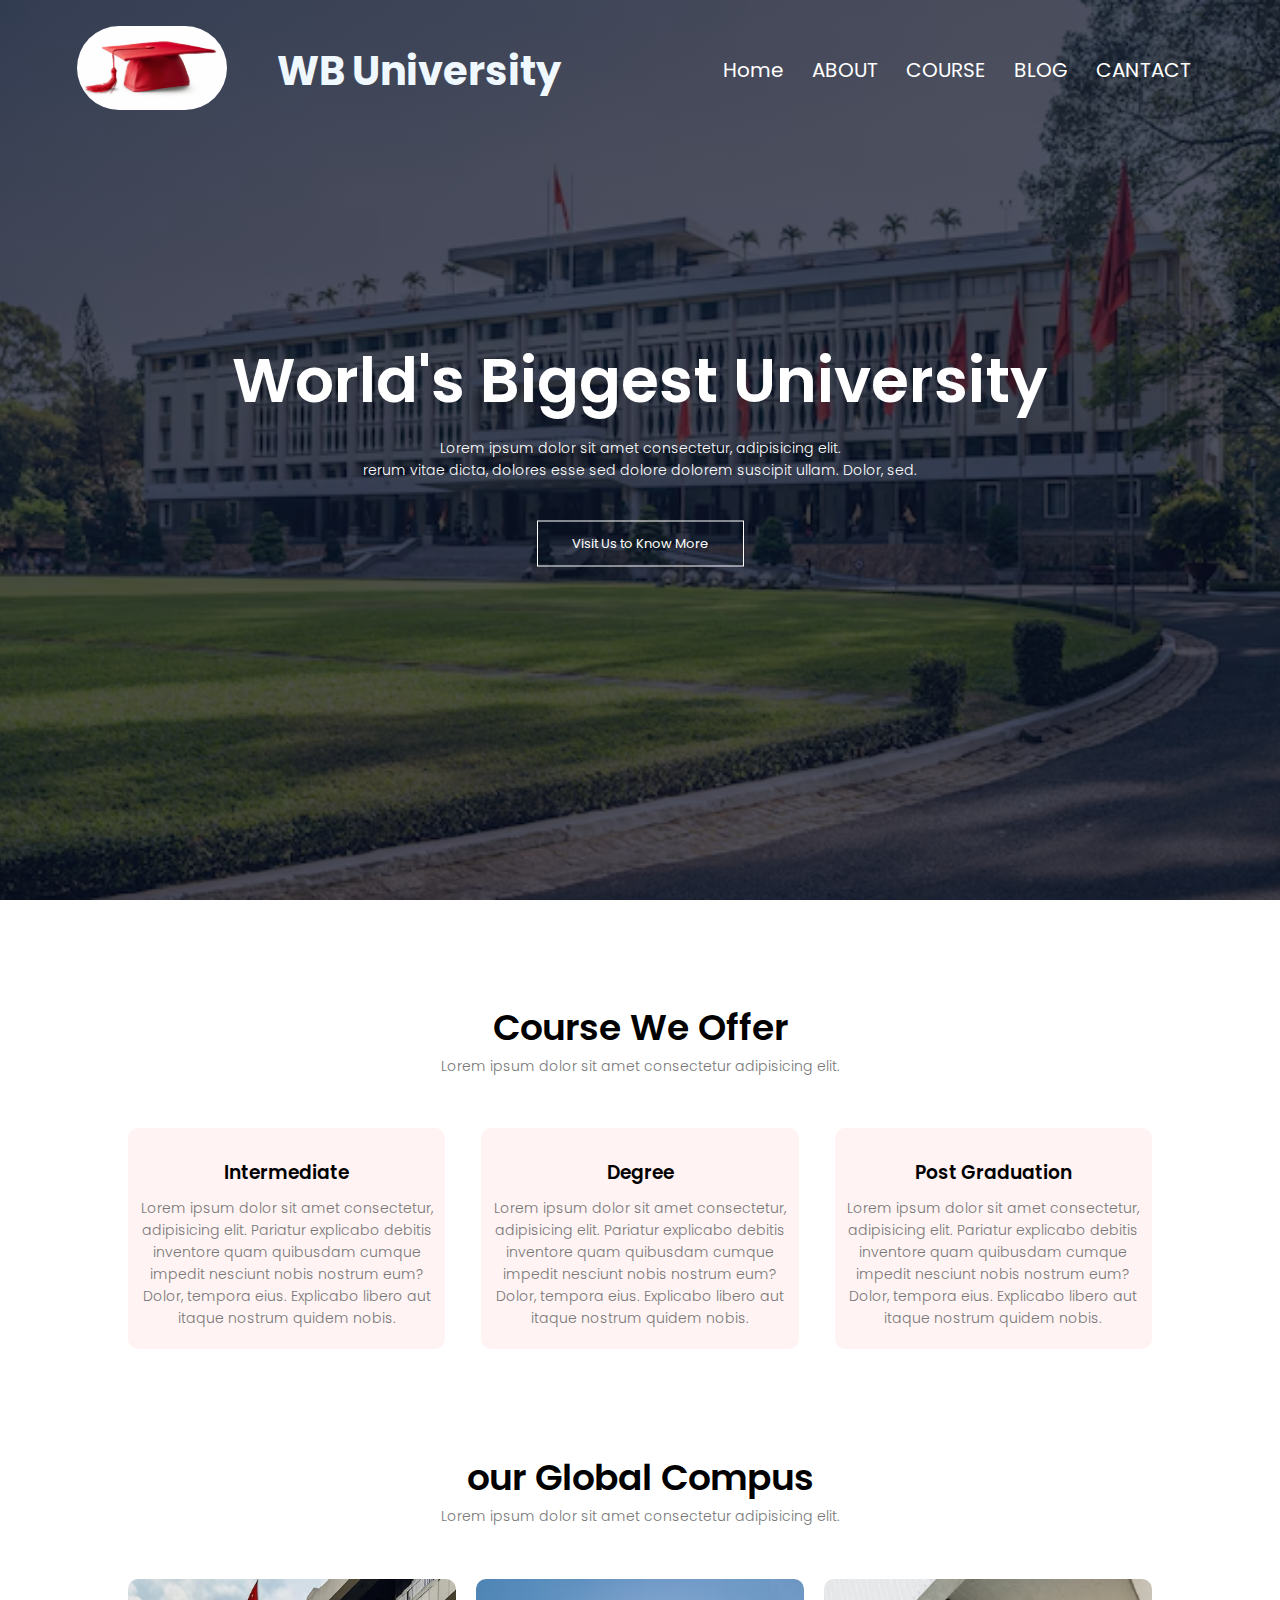
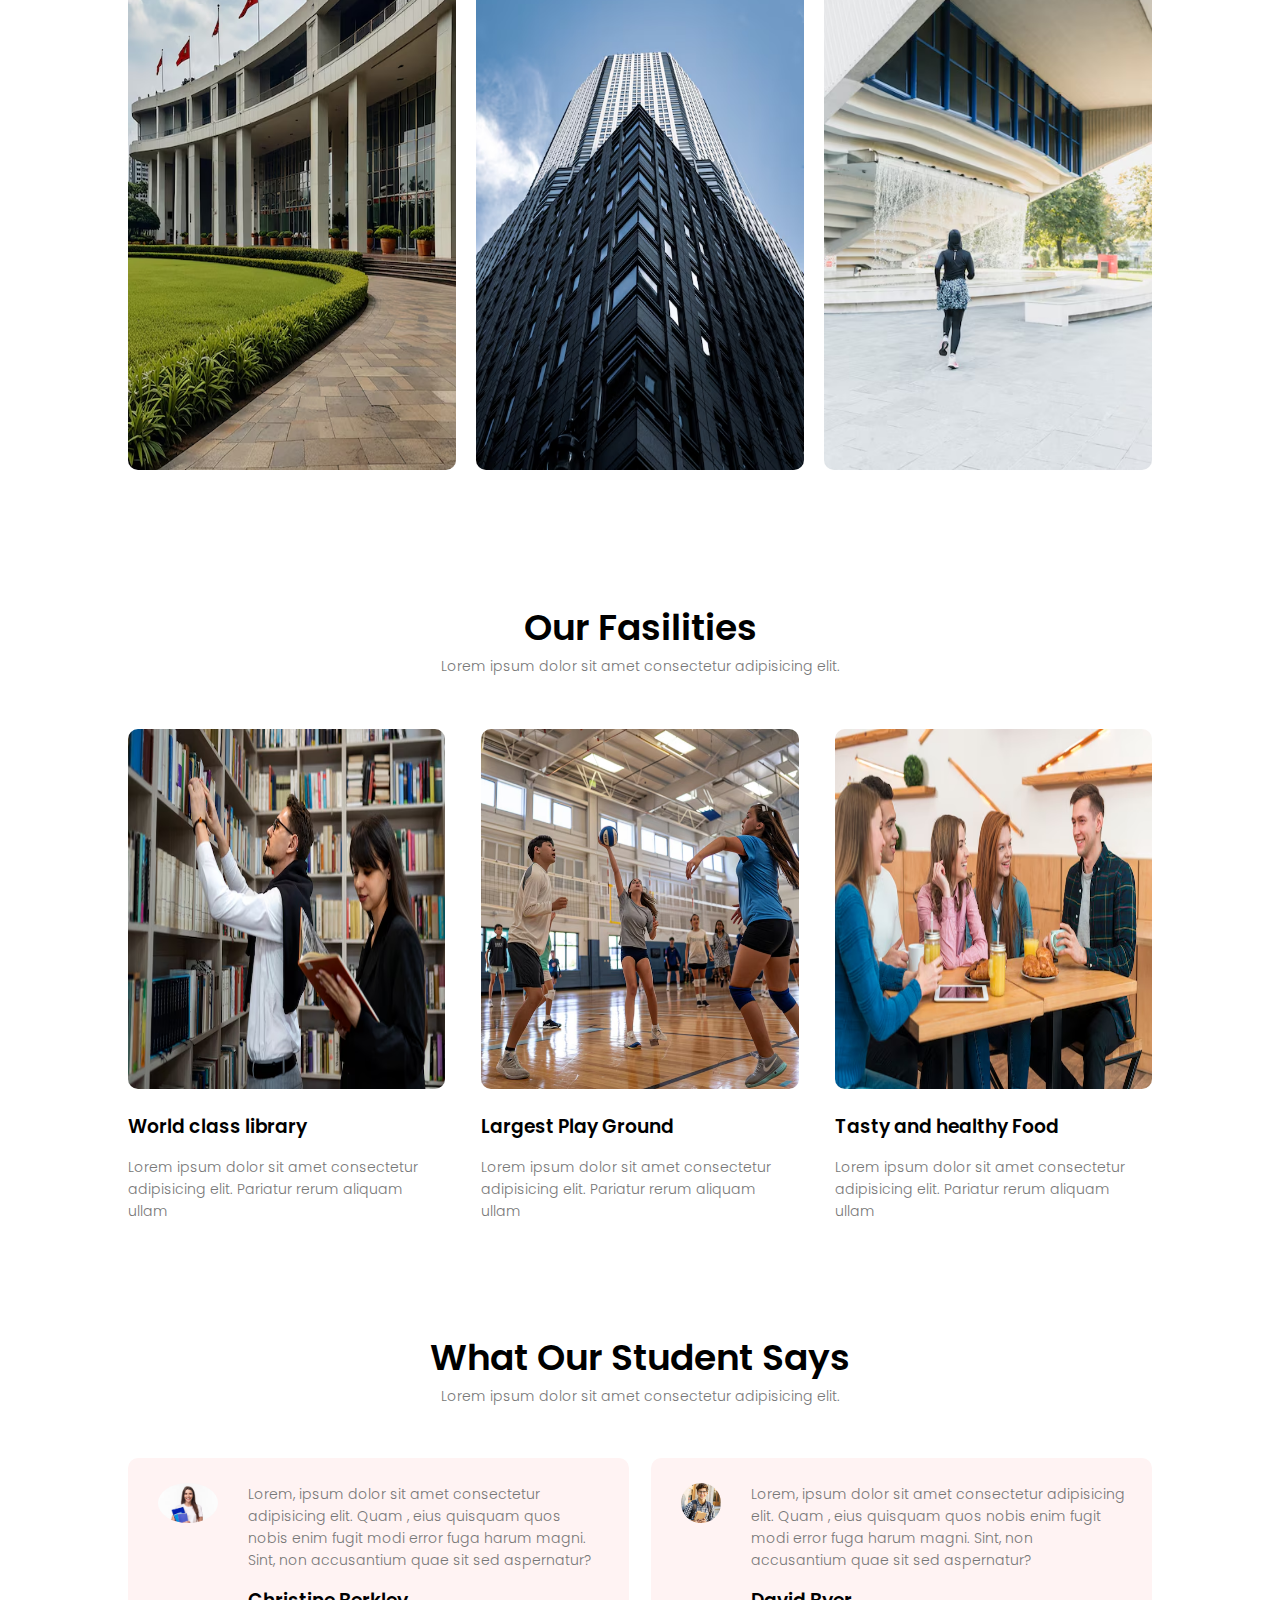
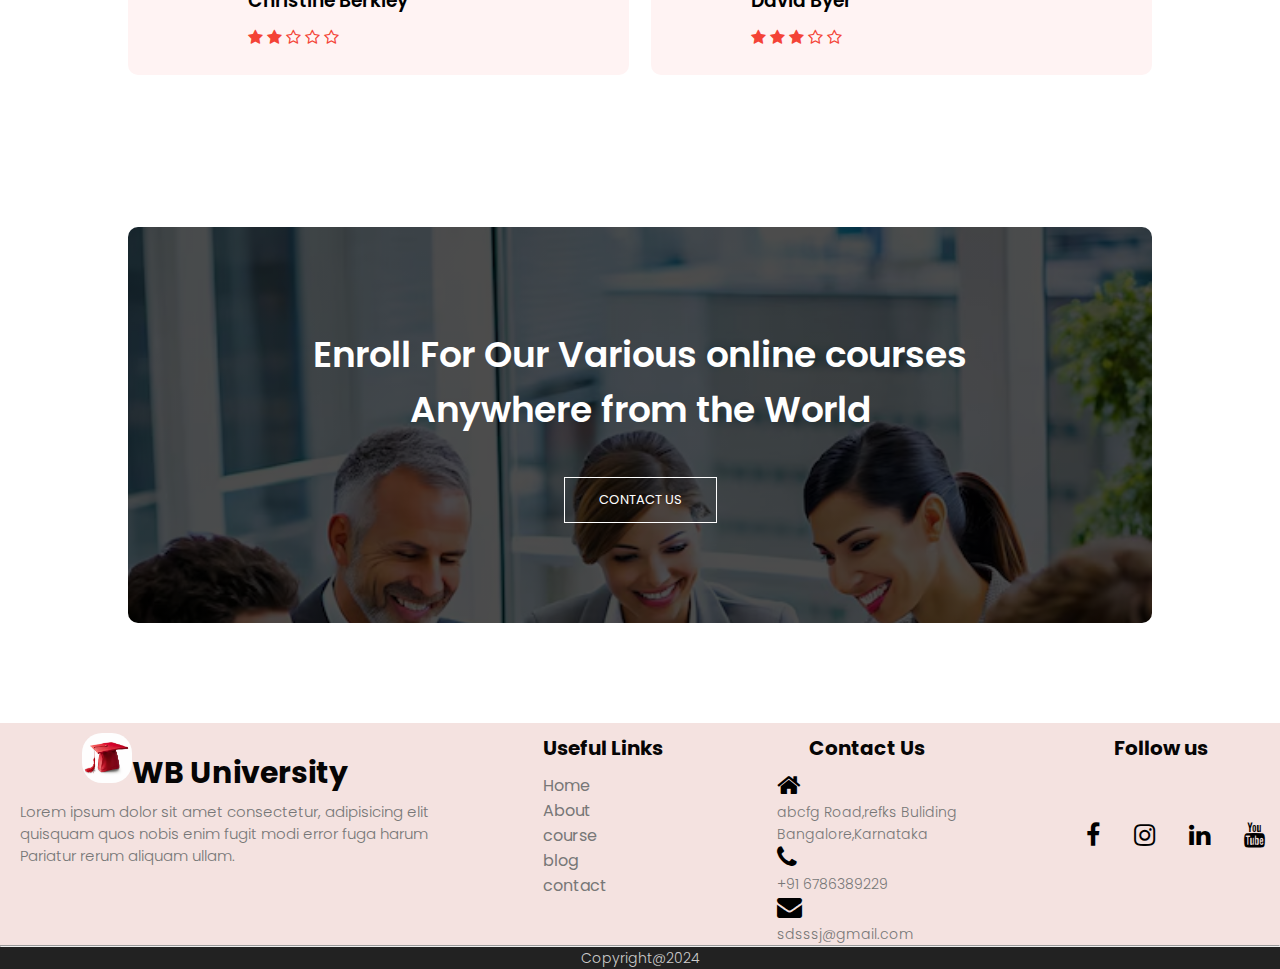
<file: index.html>
<!DOCTYPE html>
<html lang="en">
<head>
    <meta charset="UTF-8">
    <meta name="viewport" content="width=device-width, initial-scale=1.0">
    <title>college website</title>
    <link rel="stylesheet" href="style.css">
   
    <link rel="preconnect" href="https://fonts.googleapis.com">
<link rel="preconnect" href="https://fonts.gstatic.com" crossorigin>
<link href="https://fonts.googleapis.com/css2?family=Courgette&family=Merienda:wght@300..900&family=Poppins:ital,
wght@0,100;0,200;0,300;0,400;0,500;0,600;0,700;0,800;0,900;1,100;1,200;1,300;1,400;1,500;1,600;1,700;1,800;1,
900&family=Vollkorn:ital,wght@0,400..900;1,400..900&display=swap" rel="stylesheet">
<link rel="stylesheet" href="https://cdnjs.cloudflare.com/ajax/libs/font-awesome/4.7.0/css/font-awesome.min.css">
</head>
<body>
    <section class="header">
        <nav>
            <div class="logo">
                <img src="images/cap.png">
            </div>
            <h2>WB University</h2>
            <div class="nav-link" id="navlinks">
                <i class="fa fa-times" onclick="hidemenu()"></i>
                <ul>
                    <li><a href="index.html">Home</a></li>
                    <li><a href="index1.html">ABOUT</a></li>
                    <li><a href="index2.html">COURSE</a></li>
                    <li><a href="index3.html">BLOG</a></li>
                    <li><a href="index4.html">CANTACT</a></li>
                   </ul>
            </div>
            <i class="fa fa-bars" onclick="showmenu()"></i>
        </nav>
     <div class="text-box">
        <h1>World's Biggest University</h1>
        <p>
            Lorem ipsum dolor sit amet consectetur, adipisicing elit.<br>
            rerum vitae dicta, dolores esse sed dolore dolorem suscipit ullam. Dolor, sed.
        </p>
        <a href="" class="ctn-btn">Visit Us to Know More</a>

     </div>
     </section>
    <!----------------course--------------------------->
    <section class="course">
      <h1>Course We Offer</h1>
      <p>Lorem ipsum dolor sit amet consectetur adipisicing elit. </p>
      <div class="row">
        <div class="course-col">
            <h3>Intermediate</h3>
            <p>
                Lorem ipsum dolor sit amet consectetur, adipisicing elit. 
                Pariatur explicabo debitis inventore quam quibusdam cumque 
                impedit nesciunt nobis nostrum eum? Dolor, tempora eius.
                Explicabo libero aut itaque nostrum quidem nobis.
            </p>
        </div>
        <div class="course-col">
            <h3>Degree</h3>
            <p>
                Lorem ipsum dolor sit amet consectetur, adipisicing elit. 
                Pariatur explicabo debitis inventore quam quibusdam cumque 
                impedit nesciunt nobis nostrum eum? Dolor, tempora eius.
                Explicabo libero aut itaque nostrum quidem nobis.
            </p>
        </div>
        <div class="course-col">
            <h3>Post Graduation</h3>
            <p>
                Lorem ipsum dolor sit amet consectetur, adipisicing elit. 
                Pariatur explicabo debitis inventore quam quibusdam cumque 
                impedit nesciunt nobis nostrum eum? Dolor, tempora eius.
                Explicabo libero aut itaque nostrum quidem nobis.
            </p>
        </div>
      </div>
    </section>
<!---- compus-------------------->
<section class="campus">
    <h1>our Global Compus<h1>
    <p>Lorem ipsum dolor sit amet consectetur adipisicing elit. </p>
    <div class="row">
        <div class="cmapus-col">
            <img src="images/building1.png">
            <div class="layer">
                <h3>LONDON</h3>
            </div>
        </div>
        <div class="cmapus-col">
            <img src="images/newyork.png">
            <div class="layer">
                <h3>NEW YORK</h3>
            </div>
        </div>
        <div class="cmapus-col">
            <img src="images/building2.png">
            <div class="layer">
                <h3>WASHINGTON</h3>
            </div>
        </div>
    </div>
</section>
<!--------------------------Fasilities---------------------------------------->
<section class="fasilities">
    <h1>Our Fasilities</h1>
    <p>Lorem ipsum dolor sit amet consectetur adipisicing elit.</p>
    <div class="row">
        <div class="facilities-col">
            <img src="images/library.png">
            <h3>World class library</h3>
            <p>Lorem ipsum dolor sit amet consectetur adipisicing elit.  
               Pariatur rerum aliquam ullam </p>
        </div>
        <div class="facilities-col">
            <img src="images/playing.png">
            <h3>Largest Play Ground</h3>
            <p>Lorem ipsum dolor sit amet consectetur adipisicing elit.  
               Pariatur rerum aliquam ullam </p>
        </div>
        <div class="facilities-col">
            <img src="images/canteen.png">
            <h3>Tasty and healthy Food</h3>
            <p>Lorem ipsum dolor sit amet consectetur adipisicing elit.  
               Pariatur rerum aliquam ullam </p>
        </div>
    </div>

 </section>
<!------------testmonials------------>
 <section class="testmonials">
    <h1>What Our Student Says</h1>
    <p>Lorem ipsum dolor sit amet consectetur adipisicing elit.</p>
    <div class="row">
        <div class="testmonials-col">
            <img src="images/stu-1.png">
            <div>
                <p>
                    Lorem, ipsum dolor sit amet consectetur adipisicing elit. Quam ,
                    eius quisquam quos nobis enim fugit modi error fuga harum magni. 
                    Sint, non accusantium quae sit sed aspernatur?
                </p>
                <h3>Christine Berkley</h3>
                <i class="fa fa-star"></i>
                <i class="fa fa-star"></i>
                <i class="fa fa-star-o"></i>
                <i class="fa fa-star-o"></i>
                <i class="fa fa-star-o"></i>

        </div>
      </div>
      <div class="testmonials-col">
        <img src="images/stu-3.png">
        <div>
            <p>
                Lorem, ipsum dolor sit amet consectetur adipisicing elit. Quam ,
                eius quisquam quos nobis enim fugit modi error fuga harum magni. 
                Sint, non accusantium quae sit sed aspernatur?
            </p>
            <h3>David Byer</h3>
            <i class="fa fa-star"></i>
            <i class="fa fa-star"></i>
            <i class="fa fa-star"></i>
            <i class="fa fa-star-o"></i>
            <i class="fa fa-star-o"></i>
    </div>
  </div>
   </div>

    </section>
    <!--------------------------call to action------------------------------------------>
    <section class="action">
    <h1>Enroll  For Our Various online courses<br> Anywhere from the World</h1>
    <a href="" class="ctn-btn">CONTACT US</a>
    </section>
    <!------------------------footer----------------------------------------->
    <div class="footer">
        <div class="container">
          <div class="row">
       
             <div class="footer-col-1">
               <h3><img src="images/cap.png" width="50px" height="50p">WB University</h3>
                 <p>Lorem ipsum dolor sit amet consectetur, adipisicing elit<br>
                    quisquam quos nobis enim fugit modi error fuga harum <br>
                    Pariatur rerum aliquam ullam.
                 </p>
             
            </div>
             <div class="footer-col-2">
                 <h3>Useful Links</h3>
                <a href="college.html">Home</a><br> 
                <a href="about us.html">About</a><br>
                <a href="course.html">course</a><br>
                <a href="blog.html">blog</a><br>
                 <a href="contact.html">contact</a>
                
             </div>
             <div class="footer-col-3">
              <h3>Contact Us</h3>
              <i class="fa fa-home"></i>
              <p>abcfg Road,refks Buliding<br>Bangalore,Karnataka</p>
              <i class="fa fa-phone"></i>
              <p>+91 6786389229</p>
              <i class="fa fa-envelope"></i>
              <p>sdsssj@gmail.com</p>
             
            </div>
             <div class="footer-col-4">
                 <h3>Follow us</h3>
                 
                     <i class="fa fa-facebook"></i>
                     <i class="fa fa-instagram"></i>
                     <i class="fa fa-linkedin"></i>
                     <i class="fa fa-youtube"></i>
                    
             </div>
          </div>
           <hr><p class="copyright" >Copyright@2024</p>
         </div>
     </div>
 <!----------javascript----------------------->
<script>
    var navlinks=document.getElementById("navlinks")
    function showmenu()
    {
        navlinks.style.right="0"
    }
    function hidemenu()
    {
        navlinks.style.right="-200px"
    }
    </script>

    
</body>
</html>
</file>
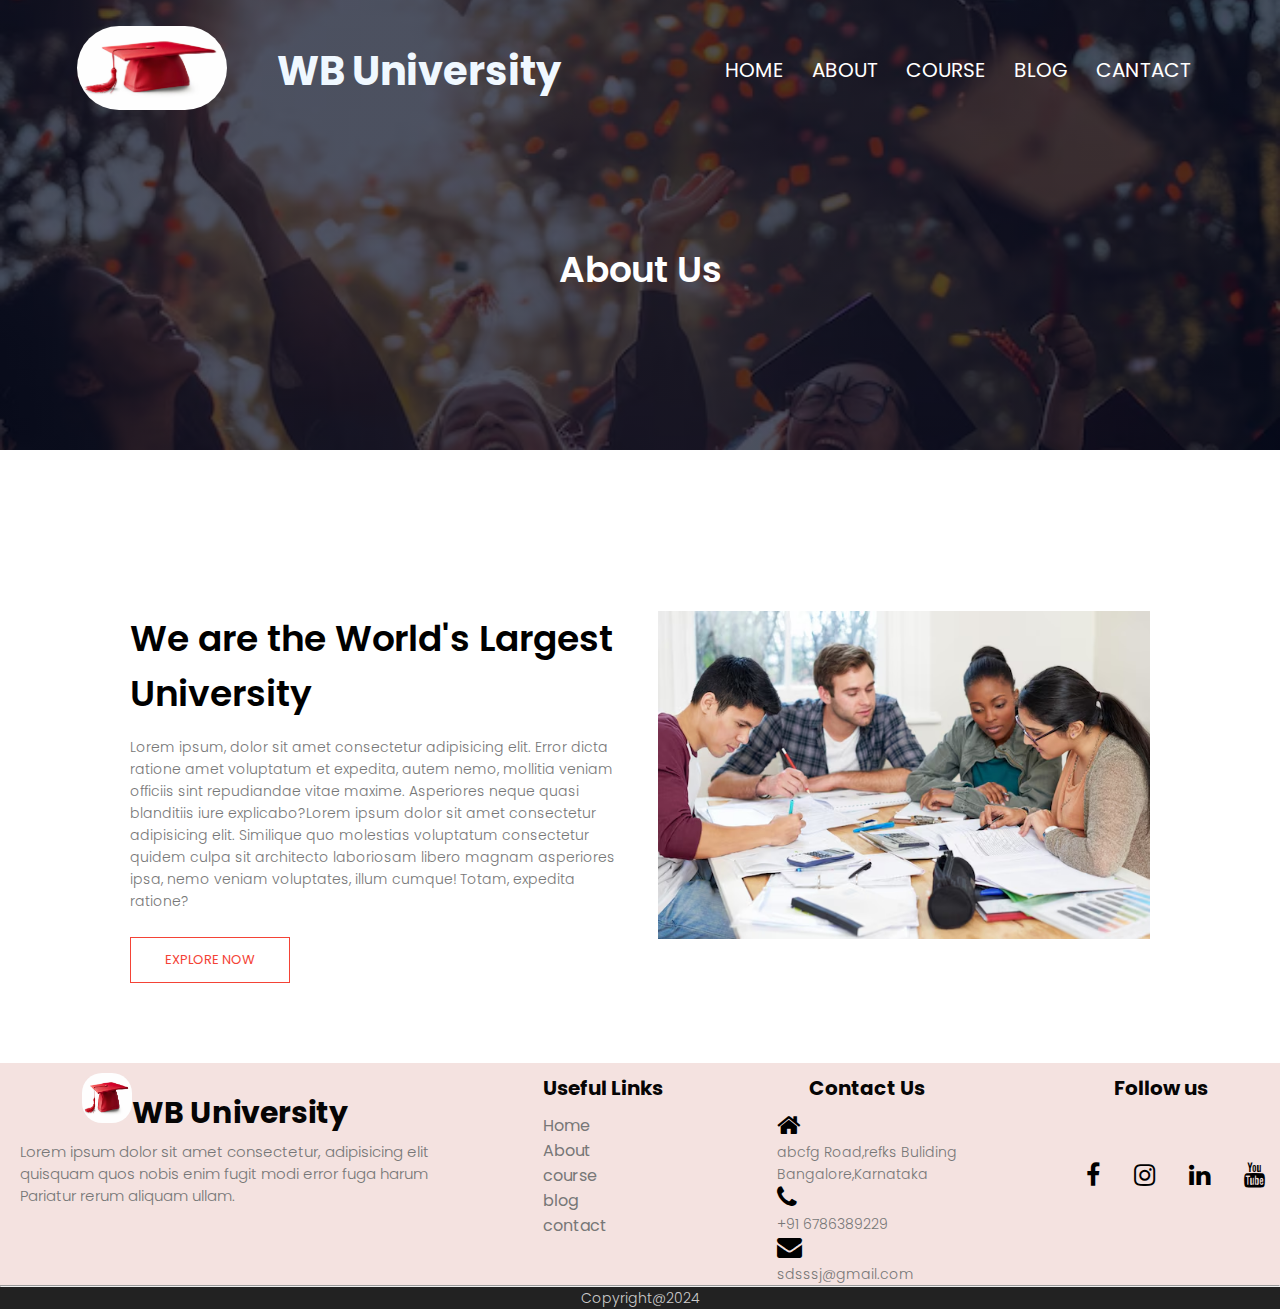
<file: index1.html>
<!DOCTYPE html>
<html lang="en">
<head>
    <meta charset="UTF-8">
    <meta name="viewport" content="width=device-width, initial-scale=1.0">
    <title>college website</title>
    <link rel="stylesheet" href="style.css">
   
    <link rel="preconnect" href="https://fonts.googleapis.com">
<link rel="preconnect" href="https://fonts.gstatic.com" crossorigin>
<link href="https://fonts.googleapis.com/css2?family=Courgette&family=Merienda:wght@300..900&family=Poppins:ital,
wght@0,100;0,200;0,300;0,400;0,500;0,600;0,700;0,800;0,900;1,100;1,200;1,300;1,400;1,500;1,600;1,700;1,800;1,
900&family=Vollkorn:ital,wght@0,400..900;1,400..900&display=swap" rel="stylesheet">
<link rel="stylesheet" href="https://cdnjs.cloudflare.com/ajax/libs/font-awesome/4.7.0/css/font-awesome.min.css">
</head>
<body>
    <section class="sub-header">
        <nav>
            <div class="logo">
                <img src="images/cap.png">
            </div>
            <h2>WB University</h2>
            <div class="nav-link" id="navlinks">
                <i class="fa fa-times" onclick="hidemenu()"></i>
                <ul>
                    <li><a href="index.html">HOME</a></li>
                    <li><a href="index1.html">ABOUT</a></li>
                    <li><a href="index2.html">COURSE</a></li>
                    <li><a href="index3.html">BLOG</a></li>
                    <li><a href="index4.html">CANTACT</a></li>
                   </ul>
            </div>
            <i class="fa fa-bars" onclick="showmenu()"></i>
        </nav>
        <h1>About Us</h1>
     </section>
    <!----------------about us content--------------------------->
    <section class="about-us">
        <div class="row">
            <div class="about-col">
                <h1>We are the World's Largest University</h1>
                <p>Lorem ipsum, dolor sit amet consectetur adipisicing elit. Error dicta ratione amet voluptatum et expedita,
                   autem nemo, mollitia veniam officiis sint repudiandae vitae maxime.
                   Asperiores neque quasi blanditiis iure explicabo?Lorem ipsum dolor 
                   sit amet consectetur adipisicing elit. Similique quo molestias voluptatum
                   consectetur quidem culpa sit architecto laboriosam libero magnam asperiores ipsa,
                   nemo veniam voluptates, illum cumque! Totam, expedita ratione?</p>
                   <a href="" class="ctn-btn red-btn">EXPLORE NOW</a>
            </div>
            <div class="about-col"> 
             <img src="images/planning.png">
            </div>
        </div>
        </section>
    <!------------------------footer----------------------------------------->
    <div class="footer">
        <div class="container">
          <div class="row">
       
             <div class="footer-col-1">
                 <h3><img src="images/cap.png" width="50px" height="50p">WB University</h3>
                 <p>Lorem ipsum dolor sit amet consectetur, adipisicing elit<br>
                    quisquam quos nobis enim fugit modi error fuga harum <br>
                    Pariatur rerum aliquam ullam.
                 </p>
             
            </div>
             <div class="footer-col-2">
                 <h3>Useful Links</h3>
                 <a href="">Home</a><br> 
                 <a href="">About</a><br>
                 <a href="">course</a><br>
                 <a href="">blog</a><br>
                 <a href="">contact</a>
                
             </div>
             <div class="footer-col-3">
              <h3>Contact Us</h3>
              <i class="fa fa-home"></i>
              <p>abcfg Road,refks Buliding<br>Bangalore,Karnataka</p>
              <i class="fa fa-phone"></i>
              <p>+91 6786389229</p>
              <i class="fa fa-envelope"></i>
              <p>sdsssj@gmail.com</p>
             
            </div>
             <div class="footer-col-4">
                 <h3>Follow us</h3>
                 
                     <i class="fa fa-facebook"></i>
                     <i class="fa fa-instagram"></i>
                     <i class="fa fa-linkedin"></i>
                     <i class="fa fa-youtube"></i>
                    
             </div>
          </div>
           <hr><p class="copyright" >Copyright@2024</p>
         </div>
     </div>
 
 
 <!----------javascript----------------------->
<script>
    var navlinks=document.getElementById("navlinks")
    function showmenu()
    {
        navlinks.style.right="0"
    }
    function hidemenu()
    {
        navlinks.style.right="-200px"
    }
    </script>

    
</body>
</html>
</file>
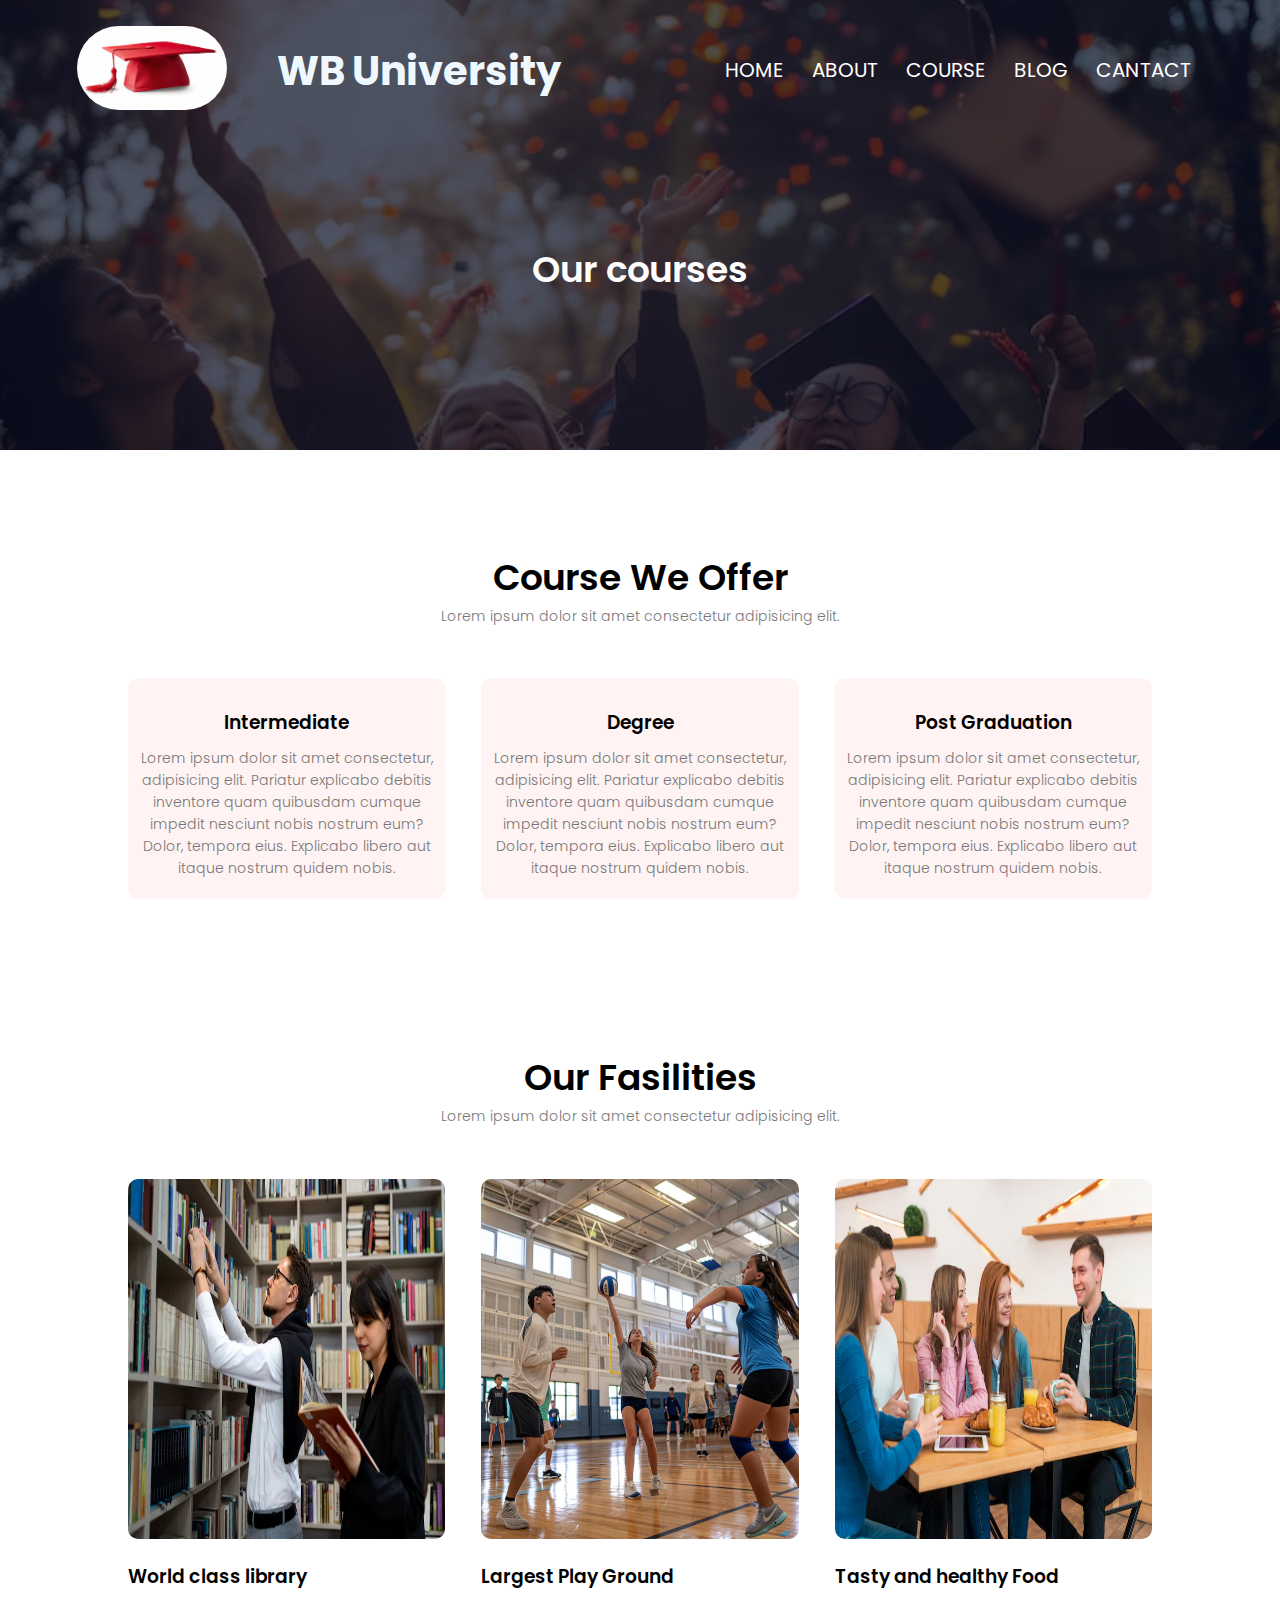
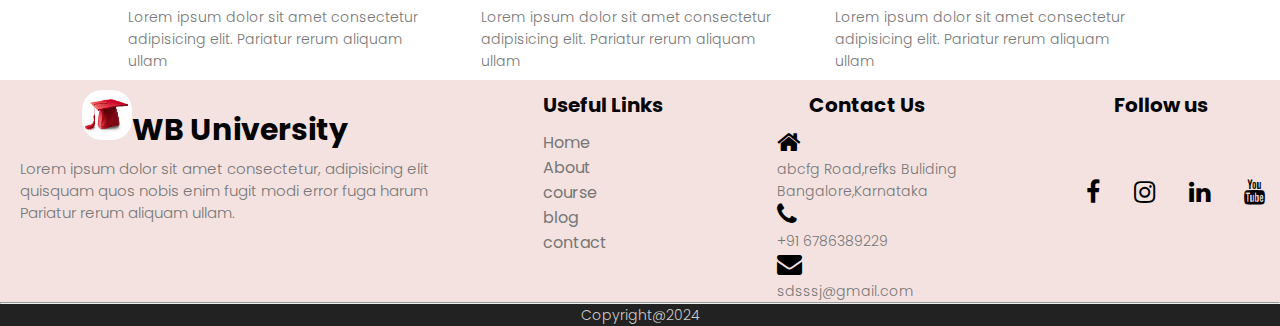
<file: index2.html>
<!DOCTYPE html>
<html lang="en">
<head>
    <meta charset="UTF-8">
    <meta name="viewport" content="width=device-width, initial-scale=1.0">
    <title>college website</title>
    <link rel="stylesheet" href="style.css">
   
    <link rel="preconnect" href="https://fonts.googleapis.com">
<link rel="preconnect" href="https://fonts.gstatic.com" crossorigin>
<link href="https://fonts.googleapis.com/css2?family=Courgette&family=Merienda:wght@300..900&family=Poppins:ital,
wght@0,100;0,200;0,300;0,400;0,500;0,600;0,700;0,800;0,900;1,100;1,200;1,300;1,400;1,500;1,600;1,700;1,800;1,
900&family=Vollkorn:ital,wght@0,400..900;1,400..900&display=swap" rel="stylesheet">
<link rel="stylesheet" href="https://cdnjs.cloudflare.com/ajax/libs/font-awesome/4.7.0/css/font-awesome.min.css">
</head>
<body>
    <section class="sub-header">
        <nav>
            <div class="logo">
                <img src="images/cap.png">
            </div>
            <h2>WB University</h2>
            <div class="nav-link" id="navlinks">
                <i class="fa fa-times" onclick="hidemenu()"></i>
                <ul>
                    <li><a href="index.html">HOME</a></li>
                    <li><a href="index1.html">ABOUT</a></li>
                    <li><a href="index2.html">COURSE</a></li>
                    <li><a href="index3.html">BLOG</a></li>
                    <li><a href="index4.html">CANTACT</a></li>
                   </ul>
            </div>
            <i class="fa fa-bars" onclick="showmenu()"></i>
        </nav>
        <h1>Our courses</h1>
     </section>
    <!----------------course--------------------------->
    <section class="course">
        <h1>Course We Offer</h1>
        <p>Lorem ipsum dolor sit amet consectetur adipisicing elit. </p>
        <div class="row">
          <div class="course-col">
              <h3>Intermediate</h3>
              <p>
                  Lorem ipsum dolor sit amet consectetur, adipisicing elit. 
                  Pariatur explicabo debitis inventore quam quibusdam cumque 
                  impedit nesciunt nobis nostrum eum? Dolor, tempora eius.
                  Explicabo libero aut itaque nostrum quidem nobis.
              </p>
          </div>
          <div class="course-col">
              <h3>Degree</h3>
              <p>
                  Lorem ipsum dolor sit amet consectetur, adipisicing elit. 
                  Pariatur explicabo debitis inventore quam quibusdam cumque 
                  impedit nesciunt nobis nostrum eum? Dolor, tempora eius.
                  Explicabo libero aut itaque nostrum quidem nobis.
              </p>
          </div>
          <div class="course-col">
              <h3>Post Graduation</h3>
              <p>
                  Lorem ipsum dolor sit amet consectetur, adipisicing elit. 
                  Pariatur explicabo debitis inventore quam quibusdam cumque 
                  impedit nesciunt nobis nostrum eum? Dolor, tempora eius.
                  Explicabo libero aut itaque nostrum quidem nobis.
              </p>
          </div>
        </div>
      </section>
    <!----------------------facilites------------------------------------------>
    <section class="fasilities">
        <h1>Our Fasilities</h1>
        <p>Lorem ipsum dolor sit amet consectetur adipisicing elit.</p>
        <div class="row">
            <div class="facilities-col">
                <img src="images/library.png">
                <h3>World class library</h3>
                <p>Lorem ipsum dolor sit amet consectetur adipisicing elit.  
                   Pariatur rerum aliquam ullam </p>
            </div>
            <div class="facilities-col">
                <img src="images/playing.png">
                <h3>Largest Play Ground</h3>
                <p>Lorem ipsum dolor sit amet consectetur adipisicing elit.  
                   Pariatur rerum aliquam ullam </p>
            </div>
            <div class="facilities-col">
                <img src="images/canteen.png">
                <h3>Tasty and healthy Food</h3>
                <p>Lorem ipsum dolor sit amet consectetur adipisicing elit.  
                   Pariatur rerum aliquam ullam </p>
            </div>
        </div>
    </section>   
    <!------------------------footer----------------------------------------->
    <div class="footer">
        <div class="container">
          <div class="row">
       
             <div class="footer-col-1">
                 <h3><img src="images/cap.png" width="50px" height="50p">WB University</h3>
                 <p>Lorem ipsum dolor sit amet consectetur, adipisicing elit<br>
                    quisquam quos nobis enim fugit modi error fuga harum <br>
                    Pariatur rerum aliquam ullam.
                 </p>
             
            </div>
             <div class="footer-col-2">
                 <h3>Useful Links</h3>
                 <a href="">Home</a><br> 
                 <a href="">About</a><br>
                 <a href="">course</a><br>
                 <a href="">blog</a><br>
                 <a href="">contact</a>
                
             </div>
             <div class="footer-col-3">
              <h3>Contact Us</h3>
              <i class="fa fa-home"></i>
              <p>abcfg Road,refks Buliding<br>Bangalore,Karnataka</p>
              <i class="fa fa-phone"></i>
              <p>+91 6786389229</p>
              <i class="fa fa-envelope"></i>
              <p>sdsssj@gmail.com</p>
             
            </div>
             <div class="footer-col-4">
                 <h3>Follow us</h3>
                 
                     <i class="fa fa-facebook"></i>
                     <i class="fa fa-instagram"></i>
                     <i class="fa fa-linkedin"></i>
                     <i class="fa fa-youtube"></i>
                    
             </div>
          </div>
           <hr><p class="copyright" >Copyright@2024</p>
         </div>
     </div>
       
<!----------javascript----------------------->
<script>
    var navlinks=document.getElementById("navlinks")
    function showmenu()
    {
        navlinks.style.right="0"
    }
    function hidemenu()
    {
        navlinks.style.right="-200px"
    }
    </script>

    
</body>
</html>
</file>
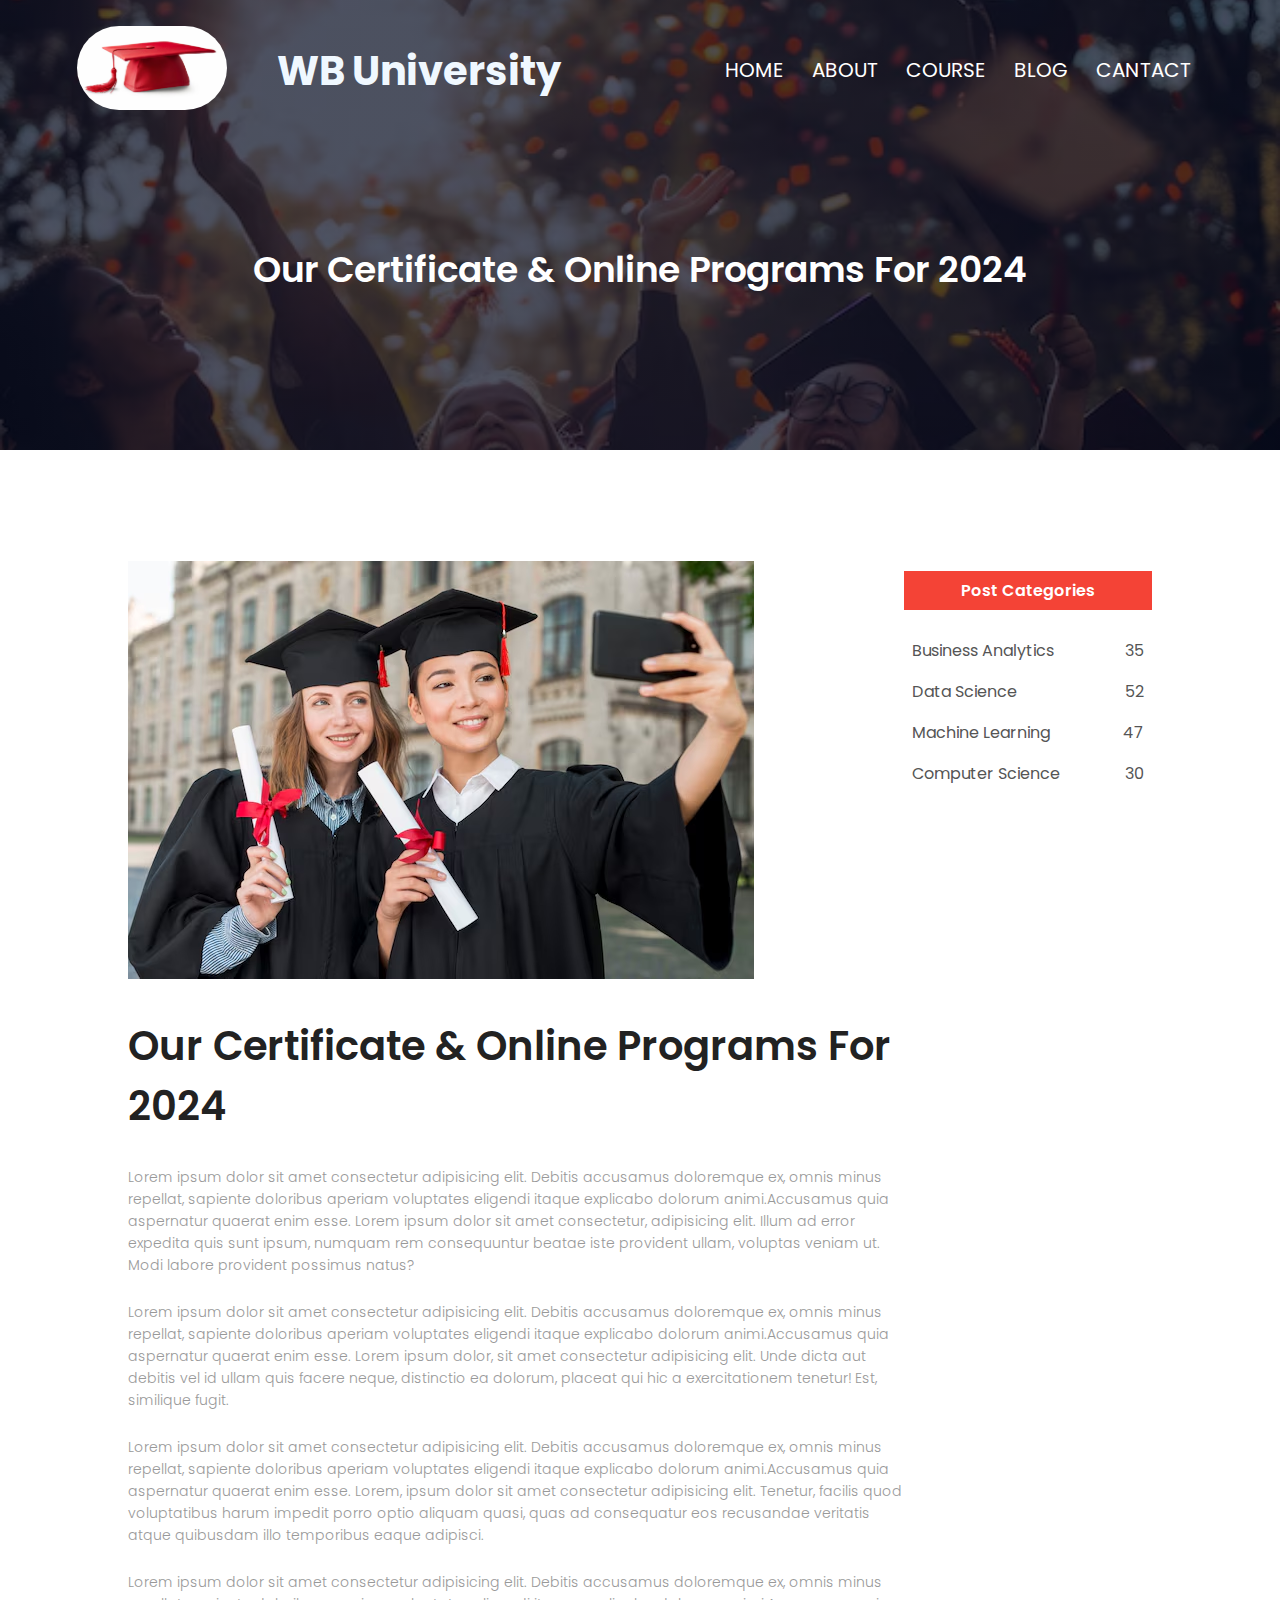
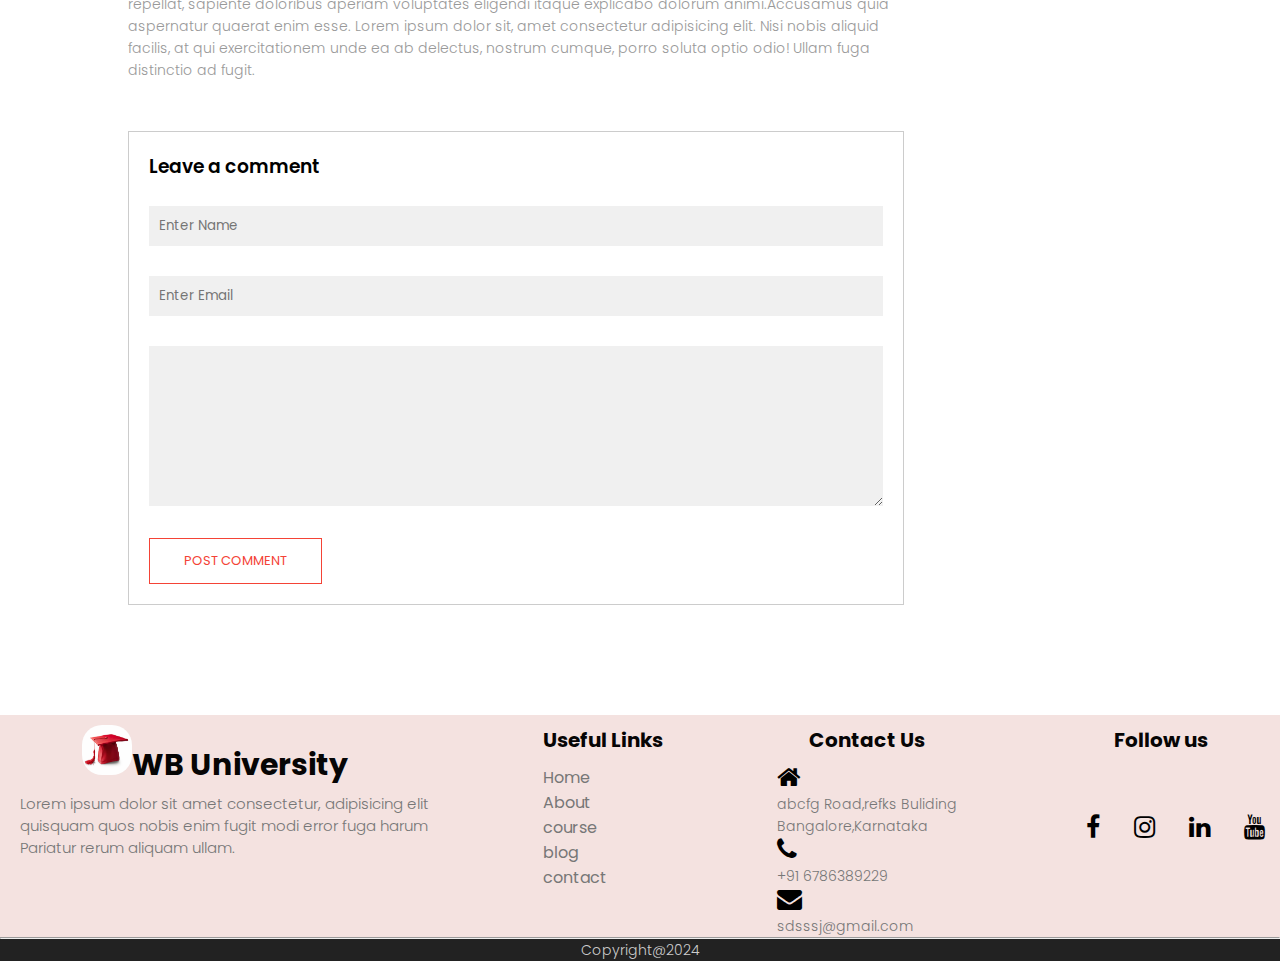
<file: index3.html>
<!DOCTYPE html>
<html lang="en">
<head>
    <meta charset="UTF-8">
    <meta name="viewport" content="width=device-width, initial-scale=1.0">
    <title>college website</title>
    <link rel="stylesheet" href="style.css">
   
    <link rel="preconnect" href="https://fonts.googleapis.com">
<link rel="preconnect" href="https://fonts.gstatic.com" crossorigin>
<link href="https://fonts.googleapis.com/css2?family=Courgette&family=Merienda:wght@300..900&family=Poppins:ital,
wght@0,100;0,200;0,300;0,400;0,500;0,600;0,700;0,800;0,900;1,100;1,200;1,300;1,400;1,500;1,600;1,700;1,800;1,
900&family=Vollkorn:ital,wght@0,400..900;1,400..900&display=swap" rel="stylesheet">
<link rel="stylesheet" href="https://cdnjs.cloudflare.com/ajax/libs/font-awesome/4.7.0/css/font-awesome.min.css">
</head>
<body>
    <section class="sub-header">
        <nav>
            <div class="logo">
                <img src="images/cap.png">
            </div>
            <h2>WB University</h2>
            <div class="nav-link" id="navlinks">
                <i class="fa fa-times" onclick="hidemenu()"></i>
                <ul>
                    <li><a href="index.html">HOME</a></li>
                    <li><a href="index1.html">ABOUT</a></li>
                    <li><a href="index2.html">COURSE</a></li>
                    <li><a href="index3.html">BLOG</a></li>
                    <li><a href="index4.html">CANTACT</a></li>
                   </ul>
            </div>
            <i class="fa fa-bars" onclick="showmenu()"></i>
        </nav>
        <h1>Our Certificate & Online Programs For 2024</h1>
     </section>
    <!----------------blog page  content--------------------------->
  <section class="blog-content">
   <div class="row">
    <div class="blog-left">
        <img src="images/graduation.png">
        <h2>Our Certificate & Online Programs For 2024</h2>
        <p>Lorem ipsum dolor sit amet consectetur adipisicing elit. 
            Debitis accusamus doloremque ex, omnis minus repellat, 
            sapiente doloribus aperiam voluptates eligendi itaque
             explicabo dolorum animi.Accusamus quia aspernatur quaerat enim esse.
             Lorem ipsum dolor sit amet consectetur, adipisicing elit. Illum
             ad error expedita quis sunt ipsum, numquam rem consequuntur beatae 
             iste provident ullam, voluptas veniam ut. Modi labore provident possimus natus?
        </p><br>
        <p>Lorem ipsum dolor sit amet consectetur adipisicing elit. 
            Debitis accusamus doloremque ex, omnis minus repellat, 
            sapiente doloribus aperiam voluptates eligendi itaque
            explicabo dolorum animi.Accusamus quia aspernatur quaerat enim esse.
            Lorem ipsum dolor, sit amet consectetur adipisicing elit. Unde dicta aut debitis vel id
            ullam quis facere neque, distinctio ea dolorum,
            placeat qui hic a exercitationem tenetur! Est, similique fugit.
        </p><br>
        <p>Lorem ipsum dolor sit amet consectetur adipisicing elit. 
            Debitis accusamus doloremque ex, omnis minus repellat, 
            sapiente doloribus aperiam voluptates eligendi itaque
            explicabo dolorum animi.Accusamus quia aspernatur quaerat enim esse.
            Lorem, ipsum dolor sit amet consectetur adipisicing elit.
            Tenetur, facilis quod voluptatibus harum impedit porro 
            optio aliquam quasi, quas ad consequatur eos recusandae
            veritatis atque quibusdam illo temporibus eaque adipisci.
        </p><br>
        <p>Lorem ipsum dolor sit amet consectetur adipisicing elit. 
            Debitis accusamus doloremque ex, omnis minus repellat, 
            sapiente doloribus aperiam voluptates eligendi itaque
             explicabo dolorum animi.Accusamus quia aspernatur quaerat enim esse.
            Lorem ipsum dolor sit, amet consectetur adipisicing elit. Nisi nobis aliquid facilis, at 
            qui exercitationem unde ea ab delectus, nostrum cumque, 
            porro soluta optio odio! Ullam fuga distinctio ad fugit.
        </p>
        <div class="comment-box">
            <h3>Leave a comment</h3>
            <form class="comment-form">
                <input type="text" placeholder="Enter Name">
                <input type="email" placeholder="Enter Email">
                <textarea rows="7" placeholder="messege">
                </textarea>
                <button type="Submit" class="ctn-btn red-btn">POST COMMENT</button>
            </form>
        </div>
    </div>
    <div class="blog-right">
        <h3>Post Categories</h3>
        <div>
        <span>Business Analytics</span>
        <span>35</span>
        </div>
        <div>
            <span>Data Science</span>
             <span>52</span>
        </div>
        <div>
            <span>Machine Learning</span>
            <span>47</span>
        </div>
         <div>
            <span>Computer Science</span>
            <span>30</span>
         </div>
       </div>
   </div>
</section>
     <!------------------------footer----------------------------------------->
     <div class="footer">
        <div class="container">
          <div class="row">
       
             <div class="footer-col-1">
                 <h3><img src="images/cap.png" width="50px" height="50p">WB University</h3>
                 <p>Lorem ipsum dolor sit amet consectetur, adipisicing elit<br>
                    quisquam quos nobis enim fugit modi error fuga harum <br>
                    Pariatur rerum aliquam ullam.
                 </p>
             
            </div>
             <div class="footer-col-2">
                 <h3>Useful Links</h3>
                 <a href="">Home</a><br> 
                 <a href="">About</a><br>
                 <a href="">course</a><br>
                 <a href="">blog</a><br>
                 <a href="">contact</a>
                
             </div>
             <div class="footer-col-3">
              <h3>Contact Us</h3>
              <i class="fa fa-home"></i>
              <p>abcfg Road,refks Buliding<br>Bangalore,Karnataka</p>
              <i class="fa fa-phone"></i>
              <p>+91 6786389229</p>
              <i class="fa fa-envelope"></i>
              <p>sdsssj@gmail.com</p>
             
            </div>
             <div class="footer-col-4">
                 <h3>Follow us</h3>
                 
                     <i class="fa fa-facebook"></i>
                     <i class="fa fa-instagram"></i>
                     <i class="fa fa-linkedin"></i>
                     <i class="fa fa-youtube"></i>
                    
             </div>
          </div>
           <hr><p class="copyright" >Copyright@2024</p>
         </div>
     </div>        
  <!----------javascript----------------------->
<script>
    var navlinks=document.getElementById("navlinks")
    function showmenu()
    {
        navlinks.style.right="0"
    }
    function hidemenu()
    {
        navlinks.style.right="-200px"
    }
    </script>

    
</body>
</html>
</file>
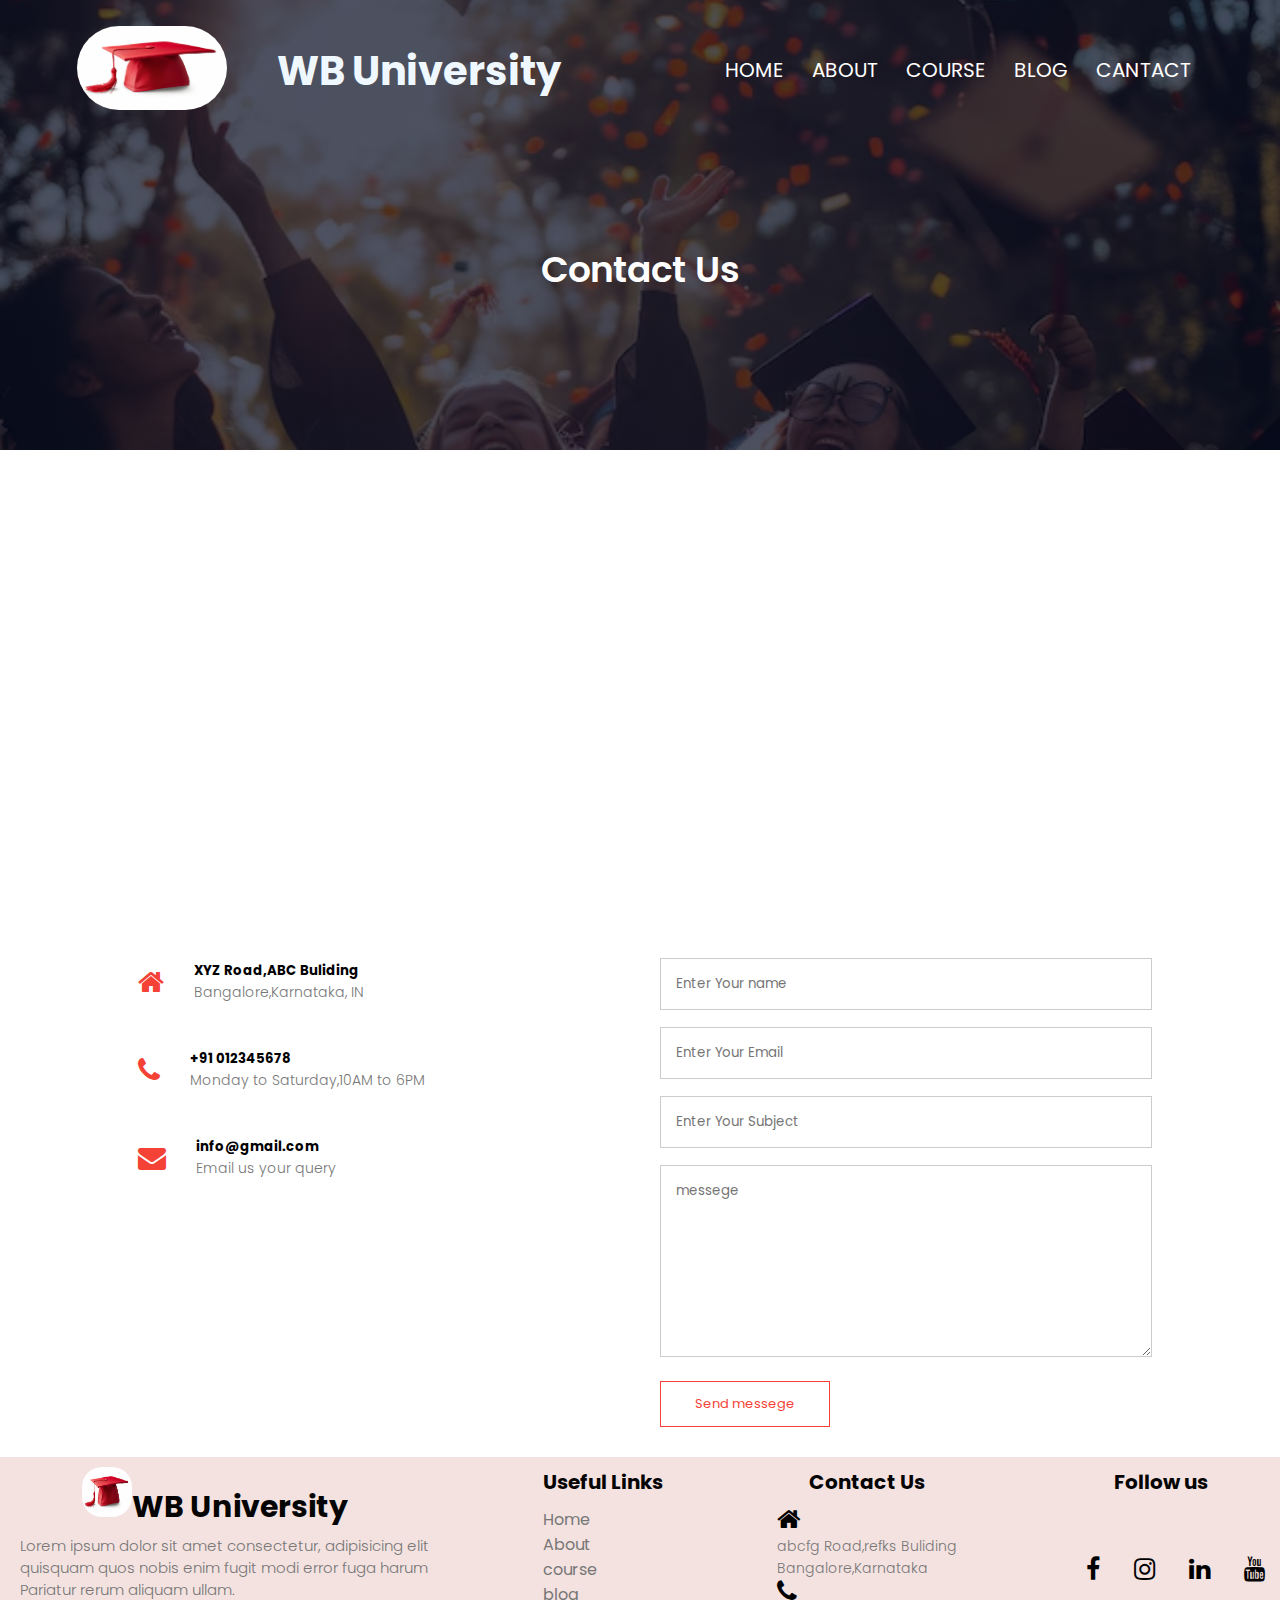
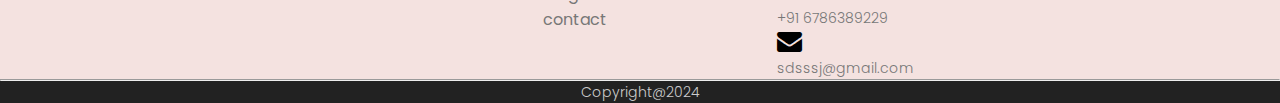
<file: index4.html>
<!DOCTYPE html>
<html lang="en">
<head>
    <meta charset="UTF-8">
    <meta name="viewport" content="width=device-width, initial-scale=1.0">
    <title>college website</title>
    <link rel="stylesheet" href="style.css">
   
    <link rel="preconnect" href="https://fonts.googleapis.com">
<link rel="preconnect" href="https://fonts.gstatic.com" crossorigin>
<link href="https://fonts.googleapis.com/css2?family=Courgette&family=Merienda:wght@300..900&family=Poppins:ital,
wght@0,100;0,200;0,300;0,400;0,500;0,600;0,700;0,800;0,900;1,100;1,200;1,300;1,400;1,500;1,600;1,700;1,800;1,
900&family=Vollkorn:ital,wght@0,400..900;1,400..900&display=swap" rel="stylesheet">
<link rel="stylesheet" href="https://cdnjs.cloudflare.com/ajax/libs/font-awesome/4.7.0/css/font-awesome.min.css">
</head>
<body>
    <section class="sub-header">
        <nav>
            <div class="logo">
                <img src="images/cap.png">
            </div>
            <h2>WB University</h2>
            <div class="nav-link" id="navlinks">
                <i class="fa fa-times" onclick="hidemenu()"></i>
                <ul>
                    <li><a href="index.html">HOME</a></li>
                    <li><a href="index1.html">ABOUT</a></li>
                    <li><a href="index2.html">COURSE</a></li>
                    <li><a href="index3.html">BLOG</a></li>
                    <li><a href="index4.html">CANTACT</a></li>
                   </ul>
            </div>
            <i class="fa fa-bars" onclick="showmenu()"></i>
        </nav>
        <h1>Contact Us</h1>
     </section>
 <!---------------------contact us--------------------------------------------------->
     <section class="location">
        <iframe src="https://www.google.com/maps/embed?pb=!1m26!1m12!1m3!1d2980221.9026633906!2d-108.
        95919958538691!3d38.26020960516559!2m3!1f0!2f0!3f0!3m2!1i1024!2i768!4f13.1!4m11!3e6!4m3!3m2!1d38.
        7795799!2d-106.53415609999999!4m5!1s0x54eab584e432360b%3A0x1c3bb99243deb742!2sAmerica!3m2!1d38.
        794595199999996!2d-106.5348379!5e0!3m2!1sen!2sin!4v1730214703641!5m2!1sen!2sin" width="600" height="450" 
        style="border:0;" allowfullscreen="" loading="lazy" referrerpolicy="no-referrer-when-downgrade"></iframe>
        <div class="row">
            <div class="contact-col">
             <div>
                <i class="fa fa-home"></i>
                <span>
                    <h5>XYZ Road,ABC Buliding</h5>
                    <p>Bangalore,Karnataka, IN</p>
                </span>
             </div>
             <div>
                <i class="fa fa-phone"></i>
                <span>
                    <h5>+91 012345678</h5>
                    <p>Monday to Saturday,10AM to 6PM</p>
                </span>
             </div>
             <div>
                <i class="fa fa-envelope"></i>
                <span>
                    <h5>info@gmail.com</h5>
                    <p>Email us your query</p>
                </span>
             </div>
            </div>
            <div class="contact-col">
                <form action="">
                    <input type="text" placeholder="Enter Your name" required>
                    <input type="Email" placeholder="Enter Your Email" required>
                    <input type="text" placeholder="Enter Your Subject" required>
                    <textarea rows="8" placeholder="messege" required></textarea>
                    <button type="submit" class="ctn-btn red-btn">Send messege</button>
                </form>

            </div>
        </div>    
    </section>
 <!------------------------footer----------------------------------------->
 
     <div class="footer">
        <div class="container">
          <div class="row">
       
             <div class="footer-col-1">
                 <h3><img src="images/cap.png" width="50px" height="50p">WB University</h3>
                 <p>Lorem ipsum dolor sit amet consectetur, adipisicing elit<br>
                    quisquam quos nobis enim fugit modi error fuga harum<br>
                    Pariatur rerum aliquam ullam.
                 </p>
             
            </div>
             <div class="footer-col-2">
                 <h3>Useful Links</h3>
                 <a href="">Home</a><br> 
                 <a href="">About</a><br>
                 <a href="">course</a><br>
                 <a href="">blog</a><br>
                 <a href="">contact</a>
                
             </div>
             <div class="footer-col-3">
              <h3>Contact Us</h3>
              <i class="fa fa-home"></i>
              <p>abcfg Road,refks Buliding<br>Bangalore,Karnataka</p>
              <i class="fa fa-phone"></i>
              <p>+91 6786389229</p>
              <i class="fa fa-envelope"></i>
              <p>sdsssj@gmail.com</p>
             
            </div>
             <div class="footer-col-4">
                 <h3>Follow us</h3>
                 <i class="fa fa-facebook"></i>
                 <i class="fa fa-instagram"></i>
                 <i class="fa fa-linkedin"></i>
                 <i class="fa fa-youtube"></i>
            </div>
          </div>
           <hr><p class="copyright" >Copyright@2024</p>
         </div>
     </div>
   
 <!----------javascript----------------------->
<script>
    var navlinks=document.getElementById("navlinks")
    function showmenu()
    {
        navlinks.style.right="0"
    }
    function hidemenu()
    {
        navlinks.style.right="-200px"
    }
    </script>

    
</body>
</html>
</file>
<file: style.css>
*{
 margin: 0;
 padding: 0;
 font-family: "Poppins", sans-serif;
}
.header{
min-height: 100vh;
width: 100%;
background-image:linear-gradient(rgba(4,9,30,0.7),rgba(4,9,30,0.7)),url(images/bannar.png) ;
background-position: center;
background-size: cover;
position: relative;
}
nav{
    display: flex;
   padding: 2% 6%;
   justify-content: space-between;
   align-items: center;

}
nav img{
width: 150px;
}
.nav-link{
flex: 1;
text-align: right;
}
.nav-link ul li{

list-style: none;
display: inline-block;
padding: 8px 12px;
position: relative;
}
.nav-link ul li a{
    text-decoration: none;
    color: white;
    font-size: 20px;
}
.nav-link ul li::after{
content:'';
width: 0%;
height: 2px;
background: #f44336;
display:block;
margin: auto;
transition: 0.5s;
}
.nav-link ul li:hover::after{
width:100%;
}
h2{
font-size: 40px;
color: aliceblue;
}
.text-box{
width: 90%;
color: white;
position: absolute;
top: 50%;
left: 50%;
transform: translate(-50%,-50%);
text-align: center;
}
.text-box h1{
font-size: 62px;
}
.text-box p{
color: #fff;
font-size: 14px;
margin: 10px 0 40px;
}
.ctn-btn{
display: inline-block;
text-decoration: none;color: #fff;
border: 1px solid #fff;
padding: 12px 34px;
font-size: 13px;
background: transparent;
position: relative;
cursor: pointer;
}
.ctn-btn:hover{
border: 1px solid #f44336;
background: #f44336;
transition: 1s;
}
nav .fa{
    display: none;

}
@media(max-width:700px)
{
    .text-box h1{
        font-size: 20px;
        } 
    .nav-link ul li{
         display: block;
        } 
    .nav-link{
       position: fixed;
       background: #f44336;
       height: 100vh;
       width: 200px;
       top:0;
       right:-200px;
       text-align: left;
       z-index: 2;
       transition: 1s;
        }
        nav .fa{
         display: block;
         color: #fff;
         margin: 10px;
         font-size: 22px;
         cursor: pointer;
        }
        .nav-link ul{
          padding: 30px;
        }
}
/*-------------------Course----------------------------*/
.course{
width: 80%;
margin: auto;
text-align: center;
padding-top: 100px;
}
h1{
font-size: 36px;
font-weight: 600;
}
P{
    color: #777;
    font-size: 14px;
    font-weight: 300;
    line-height: 22px;
}
.row{
margin-top: 5%;
display: flex;
justify-content: space-between;
}
.course-col{
flex-basis: 31%;
background: #fff3f3;
border-radius: 10px;
margin-bottom: 5%;
padding: 20px 12px;
box-sizing: border-box;
transition: 0.5s;
}
h3{
text-align: center;
font-weight: 600;
margin: 10px 0;
}
.course-col:hover{
box-shadow: 0 0 20px 0px rgba(0,0,0,0.2);
}
@media(max-width: 700px)
{
    .row{
        flex-direction: column;
    }
}
.campus{
    width: 80%;
    margin: auto;
    text-align: center;
    padding-top: 50px;

}
.cmapus-col{
    flex-basis: 32%;
    border-radius: 10px;
    margin-bottom: 30px;
    position: relative;
    overflow: hidden;
}
.cmapus-col img{
    width: 100%;
    height: 100%;
    display: block;
}
.layer{
    background: transparent;
    height: 100%;
    width: 100%;
    position: absolute;
    top: 0;
    left: 0;
    transition: 0.5s;

}
.layer:hover{
background: rgba(226,0,0,0.7);
}
.layer h3{
width: 100%;
font-weight: 500;
color: #fff;
font-size: 26px;
bottom: 0;
left: 50%;
transform: translateX(-50%);
position: absolute;
opacity: 0;
transition: 0.5s;
}
.layer:hover h3{
bottom: 49%;
opacity: 1;
}
.fasilities{
width: 80%;
margin: auto;
text-align: center;
padding-top: 100px;
}
.facilities-col{
flex-basis: 31%;
border-radius: 10px;
margin-bottom: 5%;
text-align: left;
}
.facilities-col img{
width: 100%;
border-radius: 10px;
height: 80%;
}
.facilities-col p{
padding: 0;
}
.facilities-col h3{
margin-top: 16px;
margin-bottom: 15px;
text-align: left;
}
.testmonials{
width: 80%;
margin: auto;
padding-top: 100px;
text-align: center;
}
.testmonials-col{
flex-basis: 44%;
border-radius: 10px;
margin-bottom: 5%;
text-align: left;
background: #fff3f3;
padding: 25px;
cursor: pointer;
display: flex;
}
.testmonials-col img{
height: 40px;
margin-left: 5px;
margin-right: 30px;
border-radius: 50%;
}
.testmonials-col p{
padding: 0;
}
.testmonials-col h3{
margin-top: 15px;
text-align: left;
}
.testmonials-col .fa{
color: #f44336;
}
@media(max-width:700px)
{
    .testmonials-col img{
       
        margin-left: 0px;
        margin-right: 15px;
       
        }
}
/*-------------------call to action----------------------------*/
.action{
margin: 100px auto;
width: 80%;
background-image: linear-gradient(rgba(0,0,0,0.7),rgba(0,0,0,0.7)),url(images/meeting.jpg);
background-size: cover;
border-radius: 10px;
text-align: center;
padding: 100px 0;
}
.action h1{
color: #fff;
margin-bottom: 40px;
padding: 0;
}
@media(max-width:700px)
{
    .action h1{
          font-size: 24px;
        }
}

/*--------------------------about us------------------------------------------------------*/
.sub-header{
height: 50vh;
width: 100%;
background-image: linear-gradient(rgba(4,9,30,0.7),rgba(4,9,30,0.7)),url(images/grachuvation.png);
background-position: center;
background-size: cover;
text-align: center;
color: #fff;
}
.sub-header h1{
margin-top: 100px;
}
.about-us{
width: 80%;
margin: auto;
padding-top: 80px;
padding-bottom: 50px;
}
.about-col{
flex-basis: 48%;
padding: 30px 2px;
}
.about-col img{
width: 100%;
}
.about-col h1{
padding-top: 0;
}
.about-col p{
padding: 15px 0 25px;
}
.red-btn{
border: 1px solid #f44336;
background: transparent;
color: #f44336;
}
.red-btn:hover{
    color: #fff;
}
.blog-content{
width: 80%;
margin: auto;
padding: 60px 0;
}
.blog-left{
width: 100%;
}
.blog-left h2{
    color: #222;
    font-weight: 600;
    margin: 30px 0;
}
.blog-left p{
color: #999;
padding: 0;
}
.blog-right{
flex-basis: 32%;
}
.blog-right h3{
color:#fff;
background: #f44336;
padding: 7px 0;
font-size: 16px;
margin-bottom: 20px;

}
.blog-right div{
display: flex;
align-items: center;
justify-content: space-between;
color: #555;
padding: 8px;
box-sizing: border-box;
}
.comment-box{
border: 1px solid #ccc;
margin: 50px 0;
padding: 10px 20px;
}
.comment-box h3{
text-align: left;
}
.comment-form input,.comment-form textarea
{
width: 100%;
padding: 10px;
margin: 15px 0;
box-sizing: border-box;
border: none;
outline: none;
background: #f0f0f0;
}
.comment-form button{
margin: 10px 0;
}
@media(max-width:700px)
{
.sub-header{
font-size: 24px;
}
}
.location{
width: 80%;
margin: auto;
}
.location iframe{
width: 100%;
}
.contact-us{
    width: 80%;
    margin: auto;
}
.contact-col{
flex-basis: 48%;
margin-bottom: 30px;
}
.contact-col div{
display: flex;
align-items: center;
margin-bottom: 40px;
}
.contact-col div .fa{
font-size: 28px;
color: #f44336;
margin: 10px;
margin-right: 30px;
}
.contact-col div p{
padding: 0;
}
.contact-col div h3{
font-size: 20px;
margin-bottom: 5px;
color: #555;
font-weight: 400;

}
.contact-col input,.contact-col textarea{
width: 100%;
padding: 15px;
margin-bottom: 17px;
outline: none;
border: 1px solid #ccc;
box-sizing: border-box;
}
.footer .container .row{
width: 100%;
margin: auto;
background:#f4e2e0;
}
.footer-col-1 h3{
font-size: 30px;
color: #060505;
font-weight: 700;
}
.footer-col-1 p{
font-size: 15px;
margin-left: 20px;
}
.footer-col-2 h3{
    font-size: 20px;
    color: #060505;
    font-weight: 700;
}
.footer-col-2 a{
    text-decoration: none;
    color:#777;
    font-weight: 400;
}
.footer-col-3 h3{
    font-size: 20px;
    color: #060505;
    font-weight: 700;
}
.footer-col-3 .fa{
font-size: 25px;
}
.footer-col-4 h3{
margin-right: 30px;
font-size: 20px;
color: #060505;
font-weight: 700;
}
.footer-col-4 .fa{
    margin-top: 50px;
    padding: 0px 15px;
    font-size: 25px;
}
.copyright{
text-align: center;
background: #222;
color: #ccc;
}
@media(max-width:700px)
{
    .footer-col-1 p{
     text-align: center;
    }
    .footer-col-2{
   
    text-align: center;

    }
    .footer-col-3{
        text-align: center;
     
    }
    .footer-col-4{
        text-align: center;
    }
}
.logo img{
margin-right: 50px;
border-radius: 50px;
}
.footer-col-1 img{
    border-radius: 20px;

}
.footer-col-1 h3{
margin-bottom: 5px;
}
</file>
